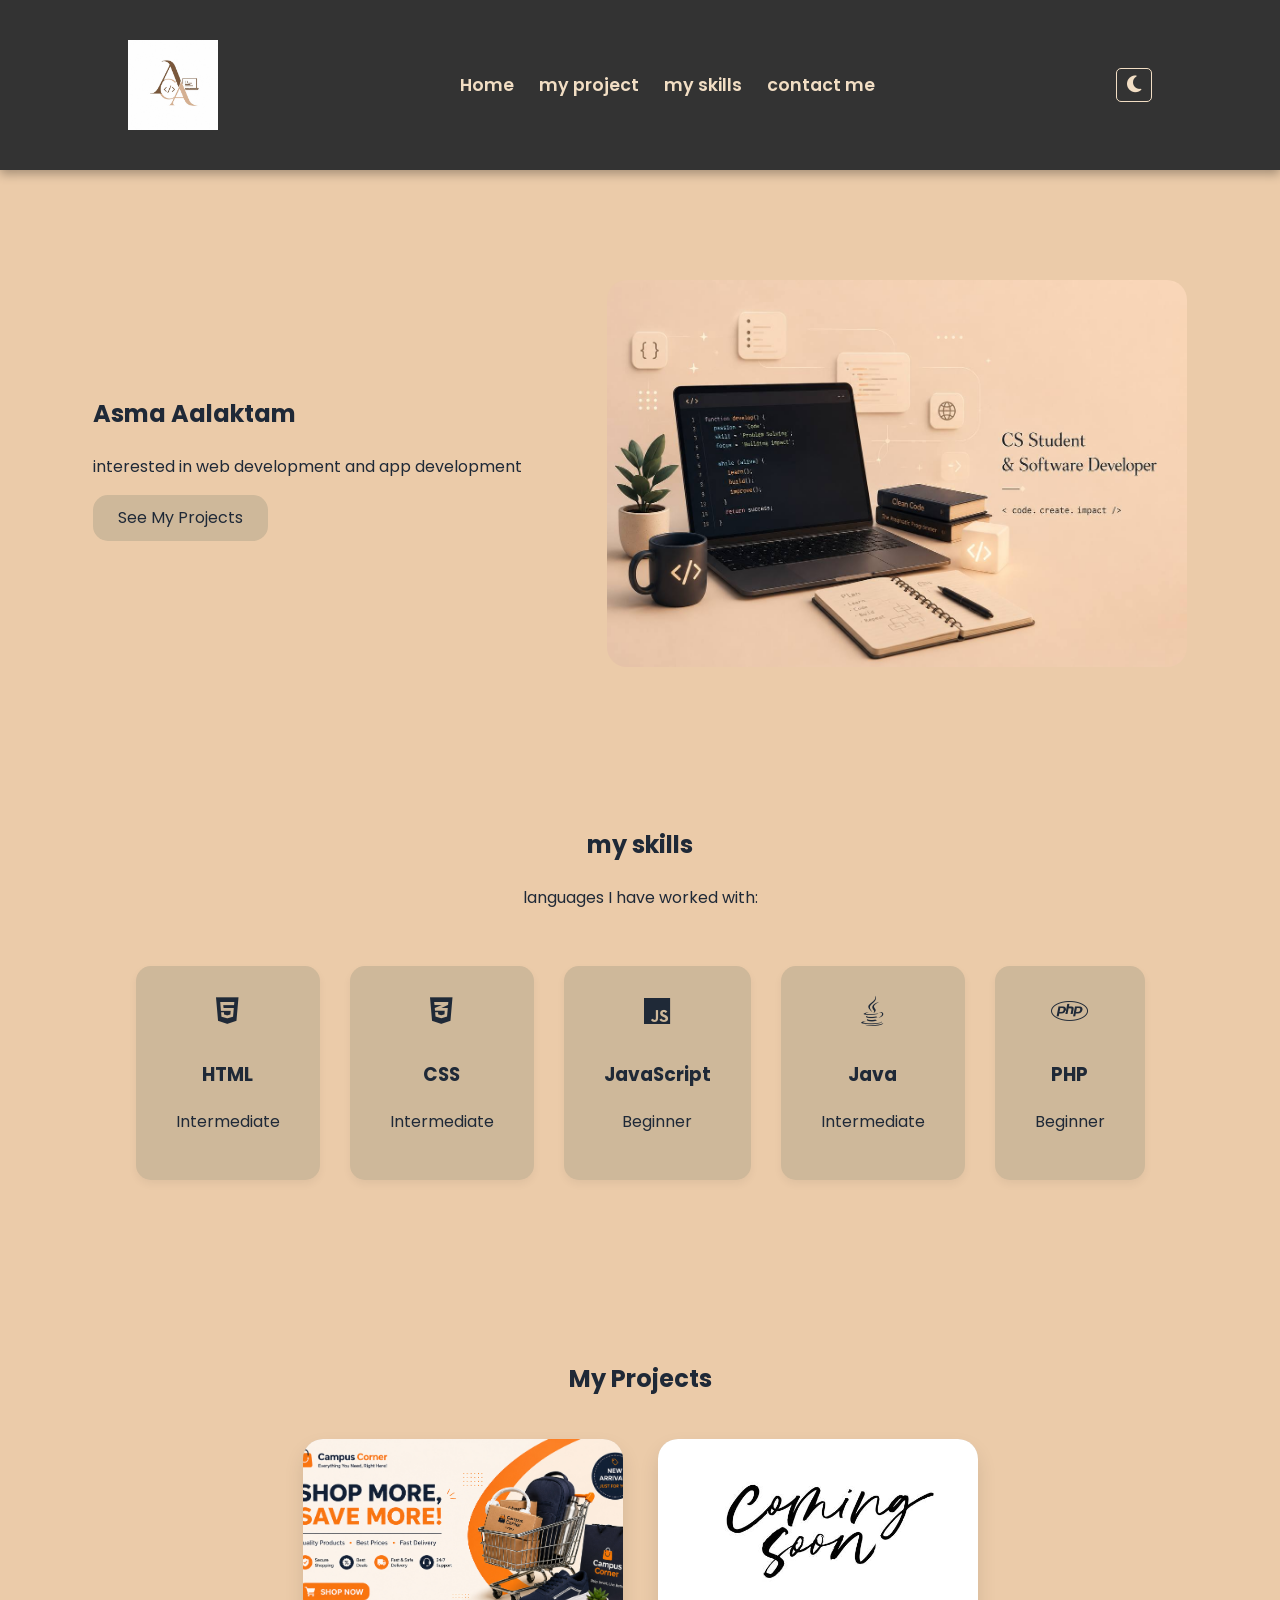
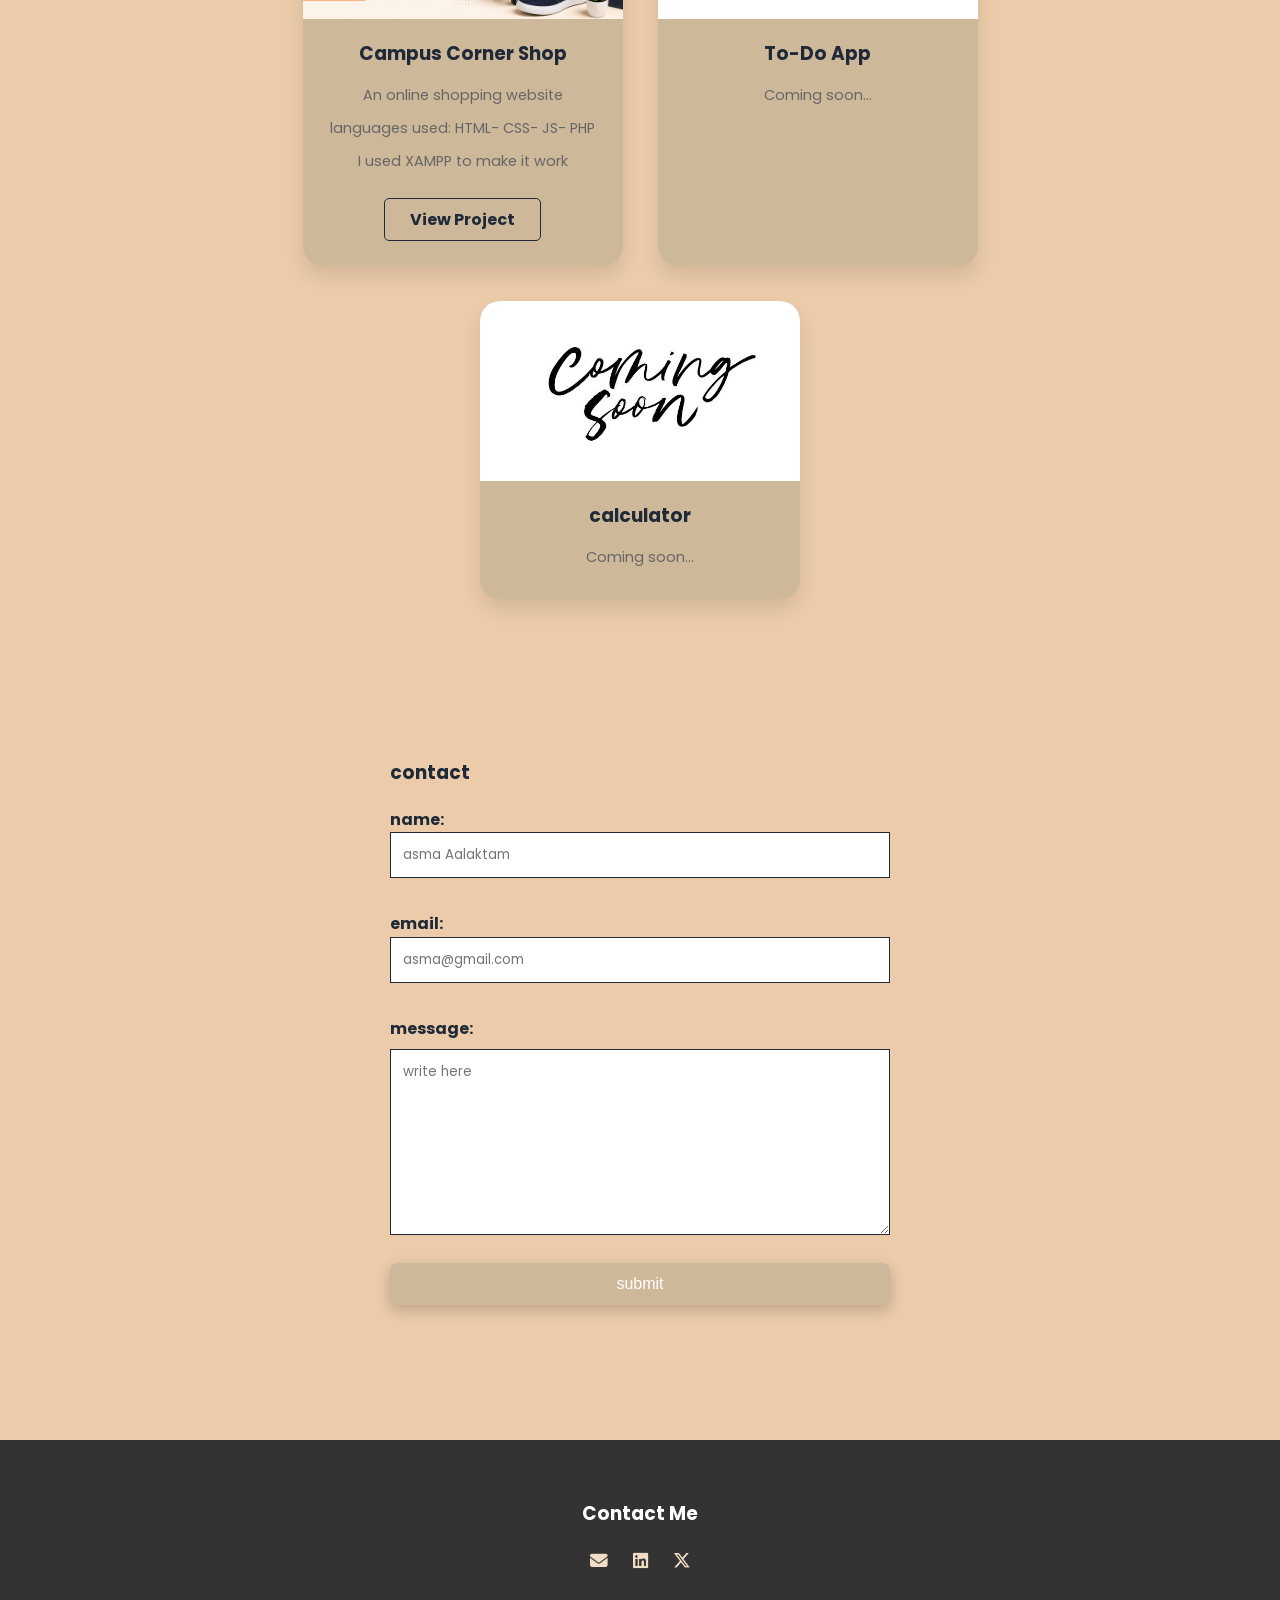
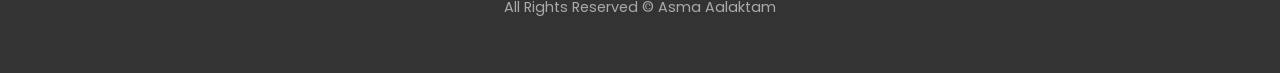
<file: index.html>
<!DOCTYPE html>
<html lang="en">
<head>
    <meta charset="UTF-8">
    <meta name="viewport" content="width=device-width, initial-scale=1.0">
    <title>Asma Alaktam - Portfolio</title>
    <link rel="stylesheet" href = "mystyle.css">
    <link rel="stylesheet" href="https://cdnjs.cloudflare.com/ajax/libs/font-awesome/6.5.0/css/all.min.css">
   
</head>
<body>


   <header id="start">
  <img src="logo2.jpg" alt="Asma Logo" class="logo">
   <nav>
    <ul>
        <li> <a href ="#start"> Home </a> </li>
        <li> <a href ="#projects"> my project </a> </li>
        <li> <a href ="#skills"> my skills </a> </li>

        <li> <a href ="#last"> contact me </a> </li>

    </ul>

   </nav> 

   <button id="dark-mode-toggle" class="mode-btn">
    <i class="fa-solid fa-moon"></i>
</button>

</header>



<section id="hero">
    <div class="hero-text">
        <h2>Asma Aalaktam</h2>
        <p>interested in web development and app development</p>
        <a href="#projects">See My Projects</a>
    </div>

    <img src="background.jpg" alt="picture for a programming girl">
</section>

<section id="skills">

    <h2>my skills</h2>
    <p>languages I have worked with:</p>


        <div class="skills-container">

        <div class="skill-card">

            <i class="fa-brands fa-html5"></i>

            <h3>HTML</h3>

            <p>Intermediate</p>

        </div>

        <div class="skill-card">

            <i class="fa-brands fa-css3-alt"></i>

            <h3>CSS</h3>

            <p>Intermediate</p>

        </div>

        <div class="skill-card">

            <i class="fa-brands fa-js"></i>

            <h3>JavaScript</h3>

            <p>Beginner</p>

        </div>

        <div class="skill-card">

            <i class="fa-brands fa-java"></i>

            <h3>Java</h3>

            <p>Intermediate</p>

        </div>

        <div class="skill-card">

            <i class="fa-brands fa-php"></i>

            <h3>PHP</h3>

            <p>Beginner</p>

        </div>  

      </div>



</section>





<section id="projects">
    <h2>My Projects</h2>
    
    <div class="projects-container">
        
        <div class="project-card">
            <img src="shop-banner.jpg" alt="a shop pic">

    <h3>Campus Corner Shop</h3>

    <p>An online shopping website</p>
<p> languages used: HTML- CSS- JS- PHP</p>
<P> I used XAMPP to make it work</P>
    <a href="http://localhost/campus-corner-shop/" target="_blank">View Project</a>

</div>

<div class="project-card">

    <img src="comingsoon.jpg" alt="Coming Soon">

    <h3>To-Do App</h3>

    <p>Coming soon...</p>

</div>


<div class="project-card">

    <img src="comingsoon.jpg" alt="Coming Soon">

    <h3>calculator</h3>

    <p>Coming soon...</p>

</div>
    </div>



</section>


<section id="content">


<form method="POST" id="form2">
<h3> contact </h3>
<label>name:
    <input type="text" placeholder="asma Aalaktam">
</label>

<label>email:
    <input type="email" placeholder="asma@gmail.com">

</label>


<label for="message">message: </label> 

<textarea id="message" rows="8" cols="30" placeholder="write here"></textarea>


<button type="submit" class="btn">submit</button>

</form >

</section>


<footer id="last">
        <h3>Contact Me</h3>
        <ul>
            <li><a href="mailto:asmaeee2003@gmail.com"><i class="fa-solid fa-envelope"></i></a></li>
            
            <li><a href="#" target="_blank"><i class="fa-brands fa-linkedin"></i></a></li>
            
            <li><a href="#" target="_blank"><i class="fa-brands fa-x-twitter"></i></a></li>
        </ul>
        <p>All Rights Reserved © Asma Aalaktam</p>
    </footer>


    <script src="asma.js" ></script>

</body>
</html>
</file>
<file: mystyle.css>
@import url('https://fonts.googleapis.com/css2?family=Poppins:wght@300;400;600&display=swap');



body{
    margin: 0;
    padding: 0;
font-family: 'Poppins', sans-serif; 
    background-color: #ebcba9;
    color: #1F2937;
   
    line-height: 1.6;
    
}

header{
    display: flex;
    justify-content: space-between;
    align-items: center;
    padding: 40px 10%; 
    background-color: #333;
    box-shadow: 0 4px 10px rgba(0,0,0,0.3);

}

header h1 {
color: white;
    font-size: 1.8rem; 
    margin: 0;
    font-weight: 700;
}

.logo {
    width: 90px;
    height: auto;
    cursor: pointer; 
    transition: transform 0.3s ease;
}

.logo:hover {
    transform: scale(1.05);

}

/* تنسيق زر المود */
.mode-btn {
    background: none;
    border: 1px solid #f2dec4;
    color: #f2dec4;
    padding: 5px 10px;
    border-radius: 5px;
    cursor: pointer;
    font-size: 1.2rem;
}


.dark-theme {
    background-color: #1a1a1a !important;
    color: #ffffff !important;
}

.dark-theme .skill-card, .dark-theme .project-card {
    background-color: #f2dec4; 
    color: rgb(16, 15, 15);
}

.dark-theme header, .dark-theme footer {
    background-color: #000; 
}

ul{
    list-style: none;
    display: flex;
    gap: 25px;
    padding: 0;
    margin: 0;

}

nav ul li a {
   text-decoration: none;
    color: #f2dec4; 
    font-weight: 600;
    font-size: 1.1rem; 
    transition: all 0.3s ease;
    white-space: nowrap;
}

nav ul li a:hover {
    color: white;
}

#hero{
  display: flex;
    justify-content: space-around; 
    align-items: center;
    padding: 80px 50px;
}

#hero text{
    max-width: 50%;
}

#hero img{
width: 580px;
border-radius: 20px;
margin-top: 30px;
}

#hero a{
 display: inline-block;
 background-color: rgb(206, 184, 154);
 color: #1F2937;
 padding: 10px 25px;
 text-decoration: none;
 border-radius: 15px;


}


.skills-container{
    display: flex;
    justify-content: center;
    gap: 30px;
    flex-wrap: wrap;
    padding: 40px 0 ;
}

#skills {
    padding: 60px 10%;
    text-align: center; 
}

.skill-card{
    background-color:rgb(206, 184, 154);
    padding: 30px 40px;
    border-radius: 15px;
    box-shadow: 0 4px 8px rgba(0,0,0,0.05);
    text-align: center;
    transition: transition 0.3s ease , box-shadow 0.3s ease;
}

.skill-card:hover {
    ransform: translateY(-10px);
    box-shadow: 0 10px 20px rgba(0,0,0,0.1)
}

.skill-card i {
    font-size: 30px; 
    color: #1F2937; 
    margin-bottom: 15px; 
}

#projects{
    padding: 60px 10%;
    text-align: center;
}

.projects-container{
    display: flex;
    justify-content: center;
    gap: 35px;
    flex-wrap: wrap;
    margin-top: 40px;

}

.project-card{
background-color: rgb(206, 184, 154);
width: 320px;
border-radius: 20px;
overflow: hidden;
box-shadow: 0 10px 20px rgba(0,0,0,0.1);
transition: 0.3s;
padding-bottom: 25px;
display: flex;
flex-direction: column;
}

.project-card:hover {
    transform: scale(1.03);
}

.project-card img {
    width: 100%;
    height: 180px;
    object-fit: cover;
}

.project-card h3 {
    margin: 20px 0 10px;
}

.project-card p {
    font-size: 0.9rem;
    padding: 0 20px;
    margin: 5px 0; 
    color: #666;
}

.project-card a {
    display: inline-block;
    margin: 20px auto 0; 
    color: #1F2937;
    font-weight: bold;
    text-decoration: none;
    border: 1px solid #1F2937;;
    padding: 8px 25px;
    border-radius: 5px;
    transition: 0.3s;
    width: fit-content;
}

.project-card a:hover {
    background: rgb(206, 184, 154);
    color: rgb(243, 241, 237);
}

#content{
    padding: 80px 10%;
    text-align: center;

}

form{
    max-width: 500px;
    margin: 0 auto;
    text-align: left;

}

form label{
    display: block;
    margin-bottom: 8px;
    font-weight: bold;
    color: #1F2937;
}

form input , form textarea {
    width: 100%;
    padding: 12px;
    margin-bottom: 25px;
    border: 1px solid #1F2937;
    font-family: inherit;
    box-sizing: border-box;

}


.btn{
    
    background-color: rgb(206, 184, 154);
    color: white;
    border: none;
    padding: 12px 40px;
    border-radius: 8px;
    cursor: pointer;
    font-size: 1rem;
    transition: all 0.3s ease-in-out;
    width: 100%; 
}

.btn{
    background-color: rgb(206, 184, 154);
    transform: translateY(-5px);
    box-shadow: 0 5px 15px rgba(0,0,0,0.2);
}

footer {
    background-color: #333; 
    color: white;
    text-align: center;
    padding: 40px 10%;
    margin-top: 50px;
}

footer ul {
    list-style: none;
    padding: 0;
    display: flex;
    justify-content: center;
    gap: 25px;
    margin-bottom: 20px;
}

footer ul li a {
    color: #f2dec4; 
    text-decoration: none;
    font-size: 1.1rem;
    transition: 0.3s;
}

footer ul li a:hover {
    color: white; 
}

footer p {
    font-size: 0.9rem;
    color: #aaa;
}


.top-btn {
    position: fixed; 
    bottom: 30px;
    right: 30px;
    background-color: #333 !important; 
    color: #f2dec4 !important; 
    width: 55px;
    height: 55px;
    border-radius: 50%;
    cursor: pointer;
    z-index: 9999 !important; 
    border: 2px solid #f2dec4;
    display: none;
    align-items: center;
    justify-content: center;
    font-size: 20px;
    box-shadow: 0 4px 15px rgba(0,0,0,0.4);
}
.top-btn:hover {
    background-color: #555;
    transform: translateY(-5px);
}
</file>
